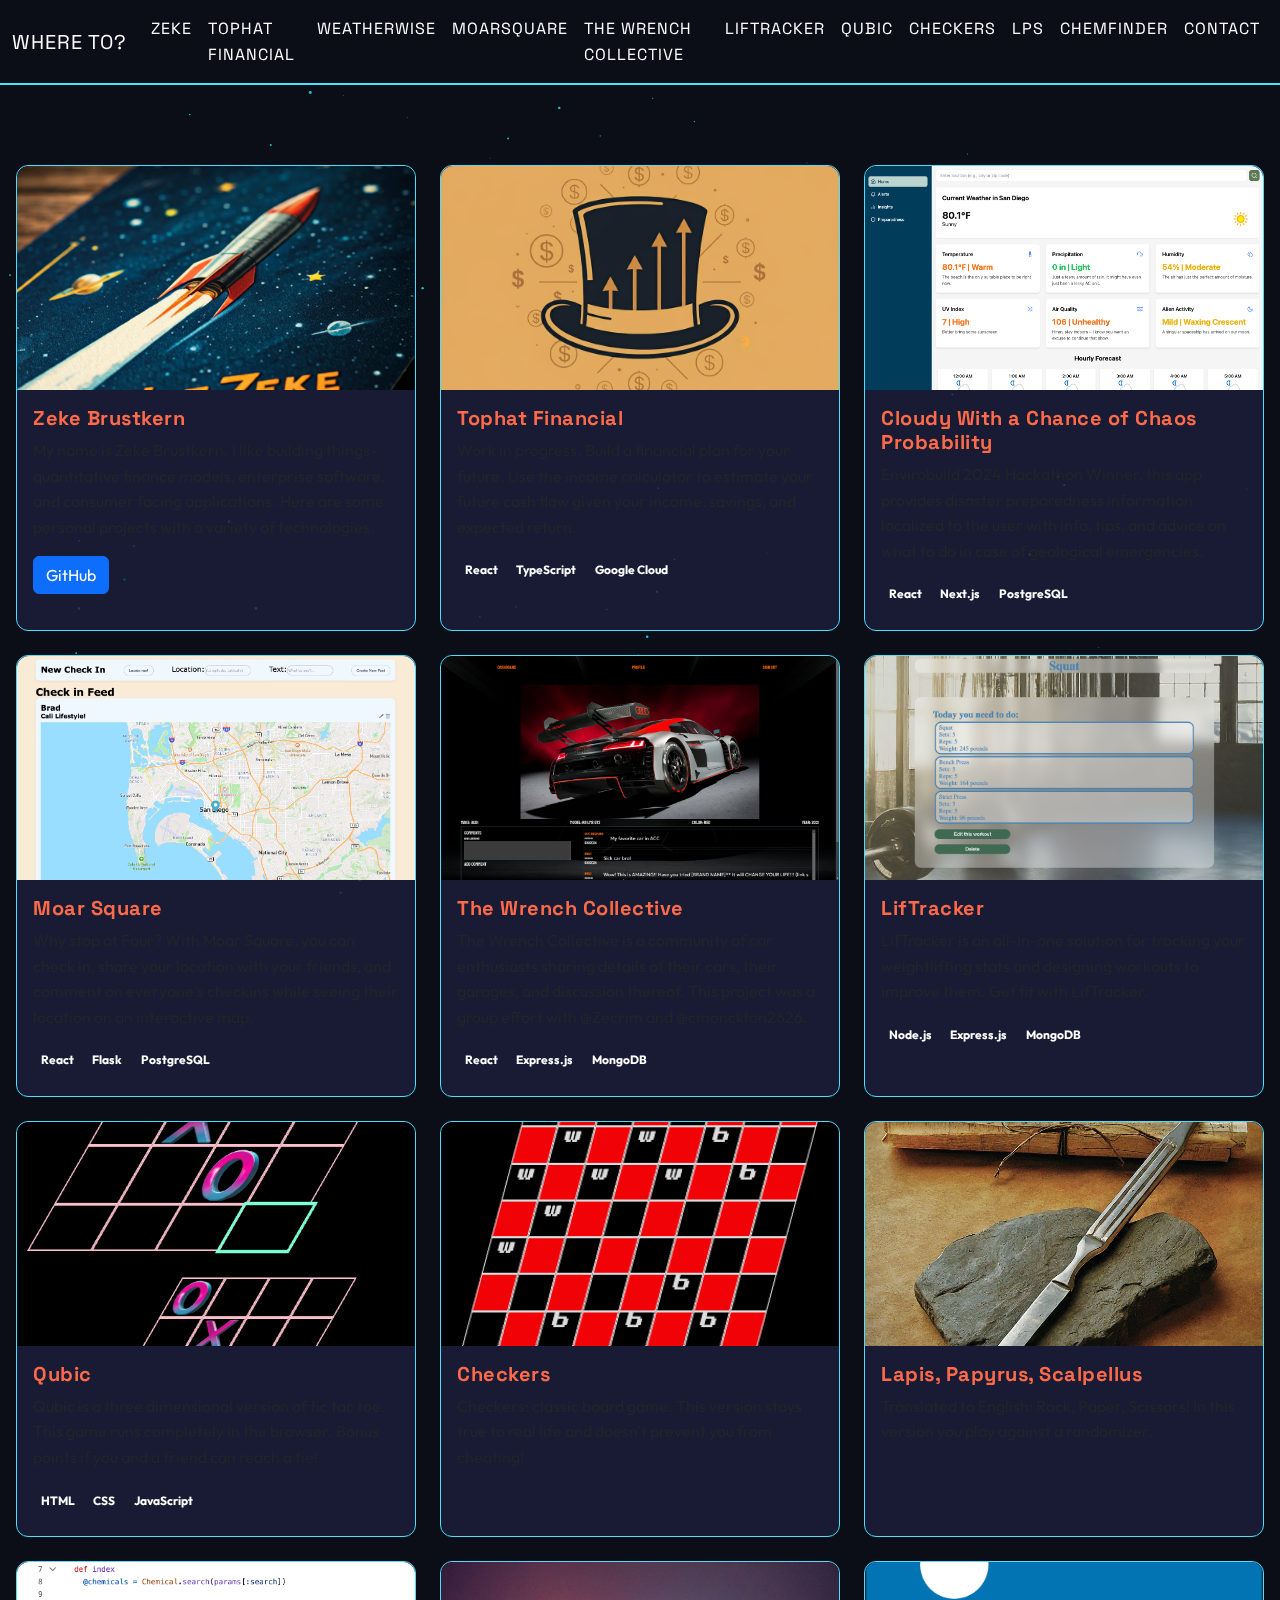
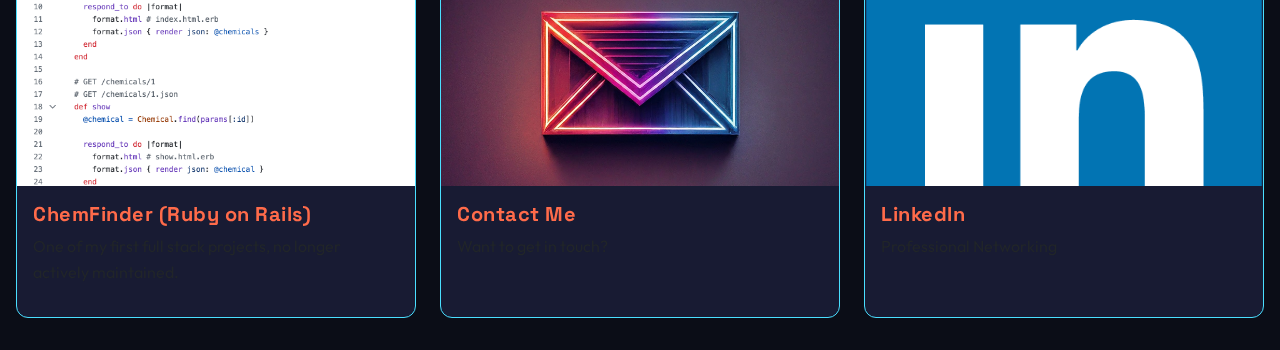
<file: fun.html>
<!DOCTYPE html>
<html lang="en">
<head>
    <meta charset="UTF-8">
    <meta name="viewport" content="width=device-width, initial-scale=1.0">
    <link rel="icon" type="image/x-icon" href="./assets/thumbnail.jpeg">
    <title>Not Zeke's Portfolio</title>
    <link href="https://cdn.jsdelivr.net/npm/bootstrap@5.3.0-alpha1/dist/css/bootstrap.min.css" rel="stylesheet">
    <link rel="stylesheet" href="css/styles.css">
    <meta property="og:title" content="It's Not Zeke" />
    <meta property="og:type" content="website" />
    <meta property="og:url" content="https://notZeke.com" />
    <meta property="og:image" content="assets/thumbnails.jpeg" />
    <meta property="og:description" content="If they asked who, it's not Zeke." />
</head>
<body>
    <canvas id="starfield"></canvas>
    <nav class="navbar navbar-expand-lg navbar-dark">
        <div class="container-fluid">
            <a class="navbar-brand" href="#">Where to?</a>
            <button class="navbar-toggler" type="button" data-bs-toggle="collapse" data-bs-target="#navbarNavAltMarkup">
                <span class="navbar-toggler-icon"></span>
            </button>
            <div class="collapse navbar-collapse" id="navbarNavAltMarkup">
                <div class="navbar-nav">
                    <a class="nav-link active" aria-current="page" href="#zeke">Zeke</a>
                    <a class="nav-link" href="#tophat">Tophat Financial</a>
                    <a class="nav-link" href="#WeatherWise">WeatherWise</a>
                    <a class="nav-link" href="#moar-square">MoarSquare</a>
                    <a class="nav-link" href="#wrench-collective">The Wrench Collective</a>
                    <a class="nav-link" href="#liftracker">Liftracker</a>
                    <a class="nav-link" href="#qubic">Qubic</a>
                    <a class="nav-link" href="#checkers">Checkers</a>
                    <a class="nav-link" href="#LPS">LPS</a>
                    <a class="nav-link" href="#chemfinder">ChemFinder</a>
                    <a class="nav-link" href="#contact">Contact</a>
                </div>
            </div>
        </div>
    </nav>

    <div class="container mt-5">
        <div class="row row-cols-1 row-cols-md-3 g-4">
            <div class="col">
                <div id="zeke" class="card h-100">
                    <img src="assets/postcard.png" class="card-img-top" alt="A dashingly handsome developer">
                    <div class="card-body">
                        <h5 class="card-title">Zeke Brustkern</h5>
                        <p class="card-text">My name is Zeke Brustkern. I like building things- quantitative finance models, enterprise software, and consumer facing applications. Here are some personal projects with a variety of technologies.</p>
                        <a href="https://github.com/zbrustkern" class="btn btn-primary stretched-link">GitHub</a>
                    </div>
                </div>
            </div>

            <div class="col">
                <div id="tophat" class="card h-100">
                    <img src="assets/tophat_financial.jpg" class="card-img-top" alt="Logo for Tophat Financial">
                    <div class="card-body">
                        <h5 class="card-title">Tophat Financial</h5>
                        <p class="card-text">Work in progress. Build a financial plan for your future. Use the income calculator to estimate your future cash flow given your income, savings, and expected return.</p>
                        <div class="mb-2">
                            <span class="badge">React</span>
                            <span class="badge">TypeScript</span>
                            <span class="badge">Google Cloud</span>
                        </div>
                        <a href="https://planner-cac2a.web.app/" class="stretched-link"></a>
                    </div>
                </div>
            </div>

            <div class="col">
                <div id="WeatherWise" class="card h-100">
                    <img src="assets/weatherwise-screenshot.png" class="card-img-top" alt="A screenshot of disaster preparedness app">
                    <div class="card-body">
                        <h5 class="card-title">Cloudy With a Chance of Chaos Probability</h5>
                        <p class="card-text">Envirobuild 2024 Hackathon Winner, this app provides disaster preparedness information localized to the user with info, tips, and advice on what to do in case of geological emergencies.</p>
                        <div class="mb-2">
                            <span class="badge">React</span>
                            <span class="badge">Next.js</span>
                            <span class="badge">PostgreSQL</span>
                        </div>
                        <a href="https://water-wars-psi.vercel.app" class="stretched-link"></a>
                    </div>
                </div>
            </div>

            <div class="col">
                <div id="moar-square" class="card h-100">
                    <img src="assets/moarsquare-screenshot.png" class="card-img-top" alt="A screenshot of a social media checkin app">
                    <div class="card-body">
                        <h5 class="card-title">Moar Square</h5>
                        <p class="card-text">Why stop at Four? With Moar Square, you can check in, share your location with your friends, and comment on everyone's checkins while seeing their location on an interactive map.</p>
                        <div class="mb-2">
                            <span class="badge">React</span>
                            <span class="badge">Flask</span>
                            <span class="badge">PostgreSQL</span>
                        </div>
                        <a href="https://moar-square.netlify.app/" class="stretched-link"></a>
                    </div>
                </div>
            </div>

            <div class="col">
                <div id="wrench-collective" class="card h-100">
                    <img src="assets/wrench-collective-screenshot.png" class="card-img-top" alt="A screenshot of a car tracking app">
                    <div class="card-body">
                        <h5 class="card-title">The Wrench Collective</h5>
                        <p class="card-text">The Wrench Collective is a community of car enthusiasts sharing details of their cars, their garages, and discussion thereof. This project was a group effort with @Zecrim and @cmonckton2626.</p>
                        <div class="mb-2">
                            <span class="badge">React</span>
                            <span class="badge">Express.js</span>
                            <span class="badge">MongoDB</span>
                        </div>
                        <a href="https://the-wrench-collective-b3c568642add.herokuapp.com/" class="stretched-link"></a>
                    </div>
                </div>
            </div>

            <div class="col">
                <div id="liftracker" class="card h-100">
                    <img src="assets/liftracker-screenshot.png" class="card-img-top" alt="A barbell logo for LifTracker">
                    <div class="card-body">
                        <h5 class="card-title">LifTracker</h5>
                        <p class="card-text">LifTracker is an all-in-one solution for tracking your weightlifting stats and designing workouts to improve them. Get fit with LifTracker.</p>
                        <div class="mb-2">
                            <span class="badge">Node.js</span>
                            <span class="badge">Express.js</span>
                            <span class="badge">MongoDB</span>
                        </div>
                        <a href="https://liftracker-68f4ba8f13b2.herokuapp.com/" class="stretched-link"></a>
                    </div>
                </div>
            </div>

            <div class="col">
                <div id="qubic" class="card h-100">
                    <img src="assets/qubic-screenshot.png" class="card-img-top" alt="Synthwave three dimensional tic tac toe">
                    <div class="card-body">
                        <h5 class="card-title">Qubic</h5>
                        <p class="card-text">Qubic is a three dimensional version of tic tac toe. This game runs completely in the browser. Bonus points if you and a friend can reach a tie!</p>
                        <div class="mb-2">
                            <span class="badge">HTML</span>
                            <span class="badge">CSS</span>
                            <span class="badge">JavaScript</span>
                        </div>
                        <a href="https://zbrustkern.github.io/qubic/" class="stretched-link"></a>
                    </div>
                </div>
            </div>

            <div class="col">
                <div id="checkers" class="card h-100">
                    <img src="assets/checkers-screenshot.png" class="card-img-top" alt="Black and red checkers board">
                    <div class="card-body">
                        <h5 class="card-title">Checkers</h5>
                        <p class="card-text">Checkers: classic board game. This version stays true to real life and doesn't prevent you from cheating!</p>
                        <a href="https://zbrustkern.github.io/checkTwo/" class="stretched-link"></a>
                    </div>
                </div>
            </div>

            <div class="col">
                <div id="LPS" class="card h-100">
                    <img src="assets/LPS-screenshot.jpeg" class="card-img-top" alt="A Rock, scroll of papyrus, and a scalpel">
                    <div class="card-body">
                        <h5 class="card-title">Lapis, Papyrus, Scalpellus</h5>
                        <p class="card-text">Translated to English: Rock, Paper, Scissors! In this version you play against a randomizer.</p>
                        <a href="https://zbrustkern.github.io/LPS/" class="stretched-link"></a>
                    </div>
                </div>
            </div>

            <div class="col">
                <div id="chemfinder" class="card h-100">
                    <img src="assets/chemfinder-screenshot.png" class="card-img-top" alt="Some Ruby Code describing controllers">
                    <div class="card-body">
                        <h5 class="card-title">ChemFinder (Ruby on Rails)</h5>
                        <p class="card-text">One of my first full stack projects, no longer actively maintained.</p>
                        <a href="https://github.com/zbrustkern/chemfindertwo" class="stretched-link"></a>
                    </div>
                </div>
            </div>

            <div class="col">
                <div id="contact" class="card h-100">
                    <img src="assets/contact-me.jpeg" class="card-img-top" alt="Contact me image">
                    <div class="card-body">
                        <h5 class="card-title">Contact Me</h5>
                        <p class="card-text">Want to get in touch?</p>
                        <a href="mailto:info@notzeke.com" class="stretched-link"></a>
                    </div>
                </div>
            </div>

            <div class="col">
                <div id="linkedin" class="card h-100">
                    <img src="assets/LinkedIn_logo_initials.png" class="card-img-top" alt="LinkedIn logo">
                    <div class="card-body">
                        <h5 class="card-title">LinkedIn</h5>
                        <p class="card-text">Professional Networking</p>
                        <a href="https://linkedin.com/in/zekebrustkern" class="stretched-link"></a>
                    </div>
                </div>
            </div>
        </div>
    </div>

    <script src="https://cdn.jsdelivr.net/npm/bootstrap@5.3.0-alpha1/dist/js/bootstrap.bundle.min.js"></script>
    <script>
        // Starfield animation
        const canvas = document.getElementById('starfield');
        const ctx = canvas.getContext('2d');
        canvas.width = window.innerWidth;
        canvas.height = window.innerHeight;

        const stars = [];
        for (let i = 0; i < 100; i++) {
            stars.push({
                x: Math.random() * canvas.width,
                y: Math.random() * canvas.height,
                radius: Math.random() * 1.5,
                vx: Math.floor(Math.random() * 50) - 25,
                vy: Math.floor(Math.random() * 50) - 25
            });
        }

        function draw() {
            ctx.clearRect(0, 0, canvas.width, canvas.height);
            ctx.globalCompositeOperation = "lighter";

            for (let i = 0, x = stars.length; i < x; i++) {
                const s = stars[i];

                ctx.fillStyle = "#00ffff";
                ctx.beginPath();
                ctx.arc(s.x, s.y, s.radius, 0, 2 * Math.PI);
                ctx.fill();

                s.x += s.vx / 30;
                s.y += s.vy / 30;

                if (s.x < 0 || s.x > canvas.width) s.vx = -s.vx;
                if (s.y < 0 || s.y > canvas.height) s.vy = -s.vy;
            }
        }

        function animate() {
            draw();
            requestAnimationFrame(animate);
        }

        animate();
    </script>
</body>
</html>
</file>
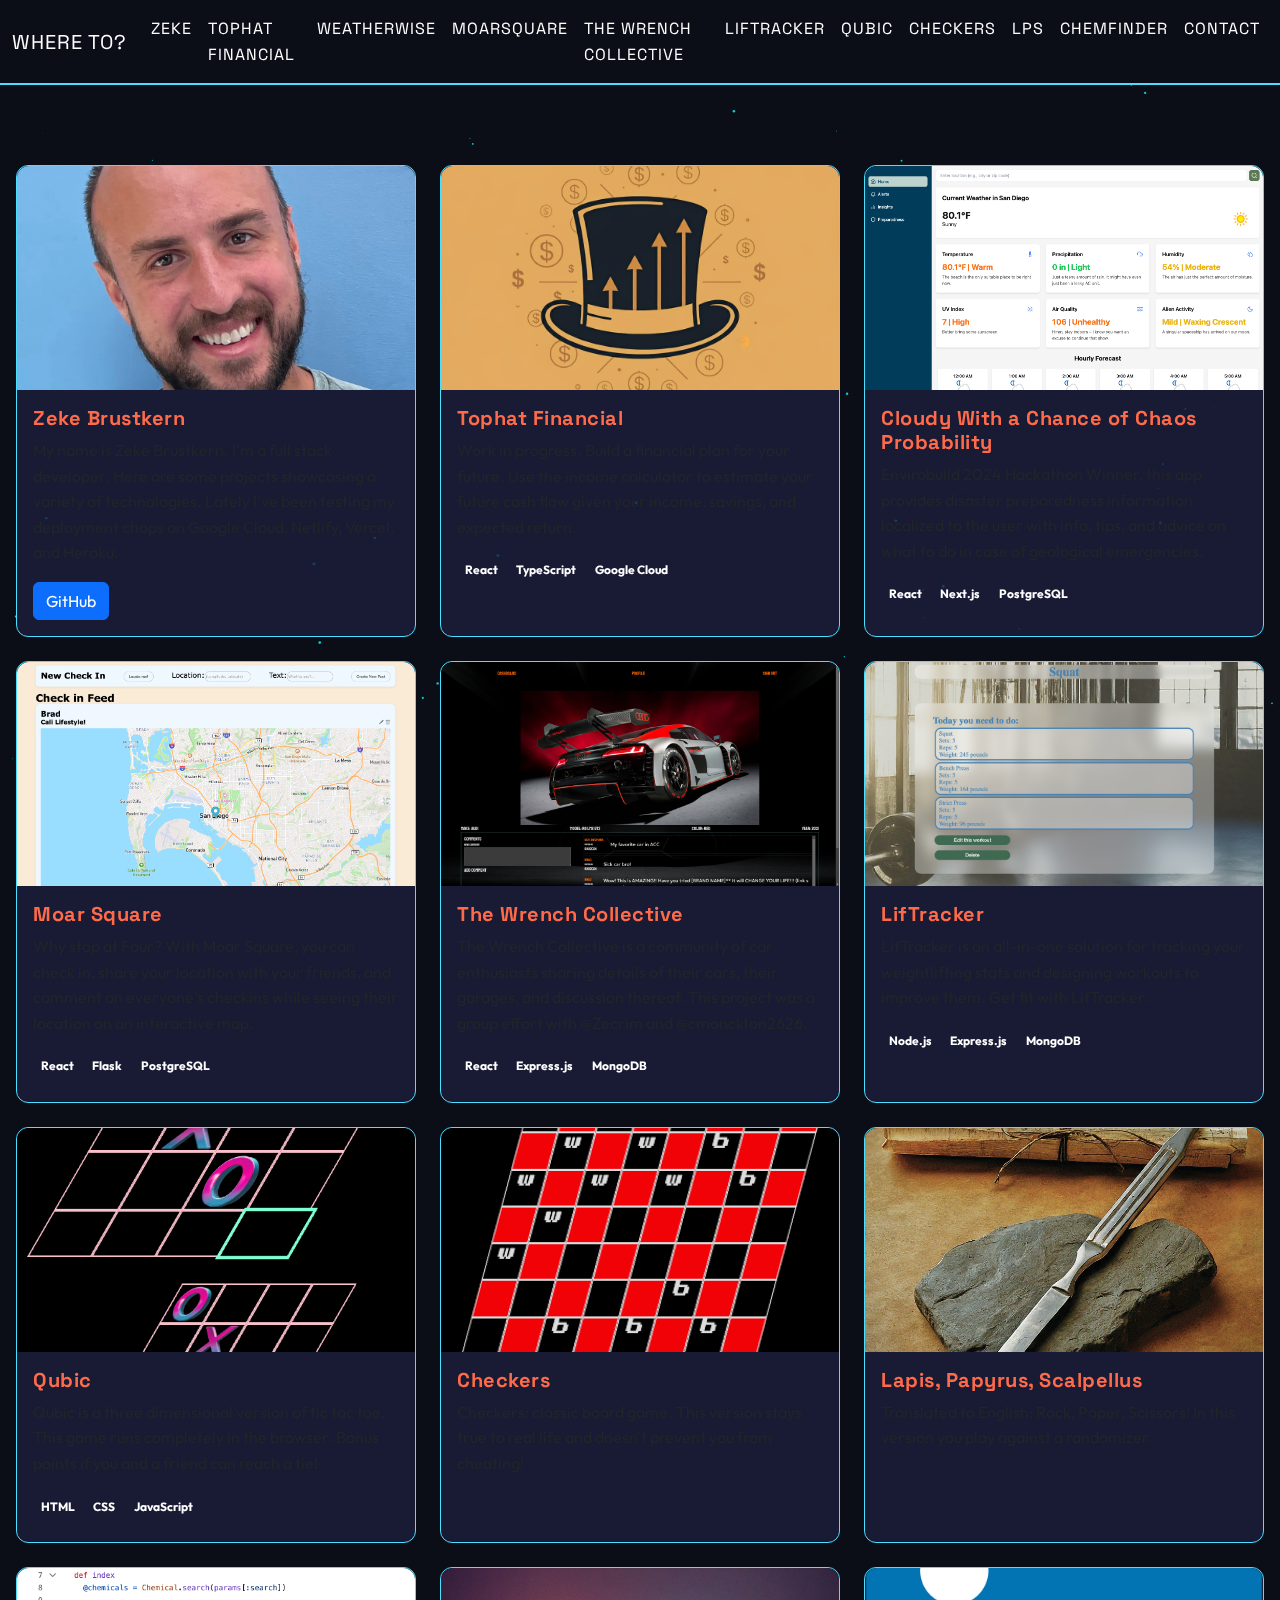
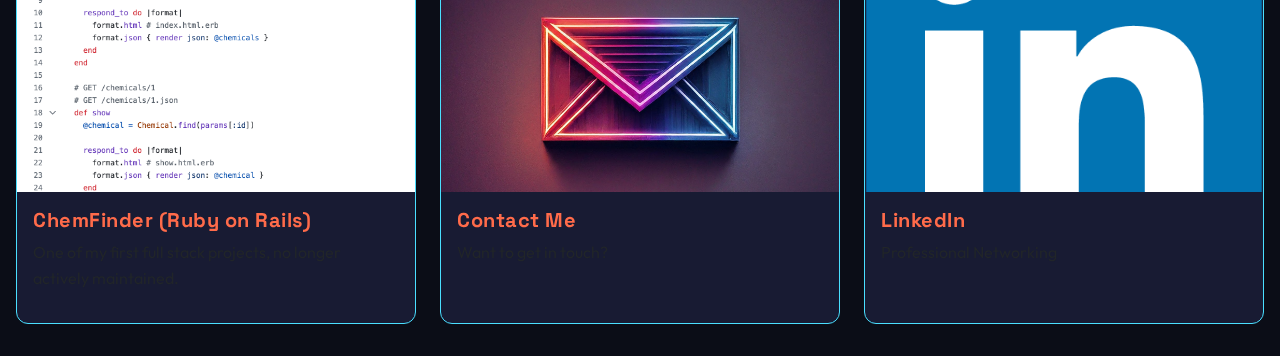
<file: test.html>
<!DOCTYPE html>
<html lang="en">
<head>
    <meta charset="UTF-8">
    <meta name="viewport" content="width=device-width, initial-scale=1.0">
    <link rel="icon" type="image/x-icon" href="./assets/thumbnail.jpeg">
    <title>Not Zeke's Portfolio</title>
    <link href="https://cdn.jsdelivr.net/npm/bootstrap@5.3.0-alpha1/dist/css/bootstrap.min.css" rel="stylesheet">
    <link rel="stylesheet" href="css/styles.css">
    <meta property="og:title" content="It's Not Zeke" />
    <meta property="og:type" content="website" />
    <meta property="og:url" content="https://notZeke.com" />
    <meta property="og:image" content="assets/thumbnails.jpeg" />
    <meta property="og:description" content="If they asked who, it's not Zeke." />
</head>
<body>
    <canvas id="starfield"></canvas>
    <nav class="navbar navbar-expand-lg navbar-dark">
        <div class="container-fluid">
            <a class="navbar-brand" href="#">Where to?</a>
            <button class="navbar-toggler" type="button" data-bs-toggle="collapse" data-bs-target="#navbarNavAltMarkup">
                <span class="navbar-toggler-icon"></span>
            </button>
            <div class="collapse navbar-collapse" id="navbarNavAltMarkup">
                <div class="navbar-nav">
                    <a class="nav-link active" aria-current="page" href="#zeke">Zeke</a>
                    <a class="nav-link" href="#tophat">Tophat Financial</a>
                    <a class="nav-link" href="#WeatherWise">WeatherWise</a>
                    <a class="nav-link" href="#moar-square">MoarSquare</a>
                    <a class="nav-link" href="#wrench-collective">The Wrench Collective</a>
                    <a class="nav-link" href="#liftracker">Liftracker</a>
                    <a class="nav-link" href="#qubic">Qubic</a>
                    <a class="nav-link" href="#checkers">Checkers</a>
                    <a class="nav-link" href="#LPS">LPS</a>
                    <a class="nav-link" href="#chemfinder">ChemFinder</a>
                    <a class="nav-link" href="#contact">Contact</a>
                </div>
            </div>
        </div>
    </nav>

    <div class="container mt-5">
        <div class="row row-cols-1 row-cols-md-3 g-4">
            <div class="col">
                <div id="zeke" class="card h-100">
                    <img src="assets/zeke-headshot.jpg" class="card-img-top" alt="A dashingly handsome developer">
                    <div class="card-body">
                        <h5 class="card-title">Zeke Brustkern</h5>
                        <p class="card-text">My name is Zeke Brustkern. I'm a full stack developer. Here are some projects showcasing a variety of technologies. Lately I've been testing my deployment chops on Google Cloud, Netlify, Vercel, and Heroku.</p>
                        <a href="https://github.com/zbrustkern" class="btn btn-primary stretched-link">GitHub</a>
                    </div>
                </div>
            </div>

            <div class="col">
                <div id="tophat" class="card h-100">
                    <img src="assets/tophat_financial.jpg" class="card-img-top" alt="Logo for Tophat Financial">
                    <div class="card-body">
                        <h5 class="card-title">Tophat Financial</h5>
                        <p class="card-text">Work in progress. Build a financial plan for your future. Use the income calculator to estimate your future cash flow given your income, savings, and expected return.</p>
                        <div class="mb-2">
                            <span class="badge">React</span>
                            <span class="badge">TypeScript</span>
                            <span class="badge">Google Cloud</span>
                        </div>
                        <a href="https://planner-cac2a.web.app/" class="stretched-link"></a>
                    </div>
                </div>
            </div>

            <div class="col">
                <div id="WeatherWise" class="card h-100">
                    <img src="assets/weatherwise-screenshot.png" class="card-img-top" alt="A screenshot of disaster preparedness app">
                    <div class="card-body">
                        <h5 class="card-title">Cloudy With a Chance of Chaos Probability</h5>
                        <p class="card-text">Envirobuild 2024 Hackathon Winner, this app provides disaster preparedness information localized to the user with info, tips, and advice on what to do in case of geological emergencies.</p>
                        <div class="mb-2">
                            <span class="badge">React</span>
                            <span class="badge">Next.js</span>
                            <span class="badge">PostgreSQL</span>
                        </div>
                        <a href="https://water-wars-psi.vercel.app" class="stretched-link"></a>
                    </div>
                </div>
            </div>

            <div class="col">
                <div id="moar-square" class="card h-100">
                    <img src="assets/moarsquare-screenshot.png" class="card-img-top" alt="A screenshot of a social media checkin app">
                    <div class="card-body">
                        <h5 class="card-title">Moar Square</h5>
                        <p class="card-text">Why stop at Four? With Moar Square, you can check in, share your location with your friends, and comment on everyone's checkins while seeing their location on an interactive map.</p>
                        <div class="mb-2">
                            <span class="badge">React</span>
                            <span class="badge">Flask</span>
                            <span class="badge">PostgreSQL</span>
                        </div>
                        <a href="https://moar-square.netlify.app/" class="stretched-link"></a>
                    </div>
                </div>
            </div>

            <div class="col">
                <div id="wrench-collective" class="card h-100">
                    <img src="assets/wrench-collective-screenshot.png" class="card-img-top" alt="A screenshot of a car tracking app">
                    <div class="card-body">
                        <h5 class="card-title">The Wrench Collective</h5>
                        <p class="card-text">The Wrench Collective is a community of car enthusiasts sharing details of their cars, their garages, and discussion thereof. This project was a group effort with @Zecrim and @cmonckton2626.</p>
                        <div class="mb-2">
                            <span class="badge">React</span>
                            <span class="badge">Express.js</span>
                            <span class="badge">MongoDB</span>
                        </div>
                        <a href="https://the-wrench-collective-b3c568642add.herokuapp.com/" class="stretched-link"></a>
                    </div>
                </div>
            </div>

            <div class="col">
                <div id="liftracker" class="card h-100">
                    <img src="assets/liftracker-screenshot.png" class="card-img-top" alt="A barbell logo for LifTracker">
                    <div class="card-body">
                        <h5 class="card-title">LifTracker</h5>
                        <p class="card-text">LifTracker is an all-in-one solution for tracking your weightlifting stats and designing workouts to improve them. Get fit with LifTracker.</p>
                        <div class="mb-2">
                            <span class="badge">Node.js</span>
                            <span class="badge">Express.js</span>
                            <span class="badge">MongoDB</span>
                        </div>
                        <a href="https://liftracker-68f4ba8f13b2.herokuapp.com/" class="stretched-link"></a>
                    </div>
                </div>
            </div>

            <div class="col">
                <div id="qubic" class="card h-100">
                    <img src="assets/qubic-screenshot.png" class="card-img-top" alt="Synthwave three dimensional tic tac toe">
                    <div class="card-body">
                        <h5 class="card-title">Qubic</h5>
                        <p class="card-text">Qubic is a three dimensional version of tic tac toe. This game runs completely in the browser. Bonus points if you and a friend can reach a tie!</p>
                        <div class="mb-2">
                            <span class="badge">HTML</span>
                            <span class="badge">CSS</span>
                            <span class="badge">JavaScript</span>
                        </div>
                        <a href="https://zbrustkern.github.io/qubic/" class="stretched-link"></a>
                    </div>
                </div>
            </div>

            <div class="col">
                <div id="checkers" class="card h-100">
                    <img src="assets/checkers-screenshot.png" class="card-img-top" alt="Black and red checkers board">
                    <div class="card-body">
                        <h5 class="card-title">Checkers</h5>
                        <p class="card-text">Checkers: classic board game. This version stays true to real life and doesn't prevent you from cheating!</p>
                        <a href="https://zbrustkern.github.io/checkTwo/" class="stretched-link"></a>
                    </div>
                </div>
            </div>

            <div class="col">
                <div id="LPS" class="card h-100">
                    <img src="assets/LPS-screenshot.jpeg" class="card-img-top" alt="A Rock, scroll of papyrus, and a scalpel">
                    <div class="card-body">
                        <h5 class="card-title">Lapis, Papyrus, Scalpellus</h5>
                        <p class="card-text">Translated to English: Rock, Paper, Scissors! In this version you play against a randomizer.</p>
                        <a href="https://zbrustkern.github.io/LPS/" class="stretched-link"></a>
                    </div>
                </div>
            </div>

            <div class="col">
                <div id="chemfinder" class="card h-100">
                    <img src="assets/chemfinder-screenshot.png" class="card-img-top" alt="Some Ruby Code describing controllers">
                    <div class="card-body">
                        <h5 class="card-title">ChemFinder (Ruby on Rails)</h5>
                        <p class="card-text">One of my first full stack projects, no longer actively maintained.</p>
                        <a href="https://github.com/zbrustkern/chemfindertwo" class="stretched-link"></a>
                    </div>
                </div>
            </div>

            <div class="col">
                <div id="contact" class="card h-100">
                    <img src="assets/contact-me.jpeg" class="card-img-top" alt="Contact me image">
                    <div class="card-body">
                        <h5 class="card-title">Contact Me</h5>
                        <p class="card-text">Want to get in touch?</p>
                        <a href="mailto:info@notzeke.com" class="stretched-link"></a>
                    </div>
                </div>
            </div>

            <div class="col">
                <div id="linkedin" class="card h-100">
                    <img src="assets/LinkedIn_logo_initials.png" class="card-img-top" alt="LinkedIn logo">
                    <div class="card-body">
                        <h5 class="card-title">LinkedIn</h5>
                        <p class="card-text">Professional Networking</p>
                        <a href="https://linkedin.com/in/zekebrustkern" class="stretched-link"></a>
                    </div>
                </div>
            </div>
        </div>
    </div>

    <script src="https://cdn.jsdelivr.net/npm/bootstrap@5.3.0-alpha1/dist/js/bootstrap.bundle.min.js"></script>
    <script>
        // Starfield animation
        const canvas = document.getElementById('starfield');
        const ctx = canvas.getContext('2d');
        canvas.width = window.innerWidth;
        canvas.height = window.innerHeight;

        const stars = [];
        for (let i = 0; i < 100; i++) {
            stars.push({
                x: Math.random() * canvas.width,
                y: Math.random() * canvas.height,
                radius: Math.random() * 1.5,
                vx: Math.floor(Math.random() * 50) - 25,
                vy: Math.floor(Math.random() * 50) - 25
            });
        }

        function draw() {
            ctx.clearRect(0, 0, canvas.width, canvas.height);
            ctx.globalCompositeOperation = "lighter";

            for (let i = 0, x = stars.length; i < x; i++) {
                const s = stars[i];

                ctx.fillStyle = "#00ffff";
                ctx.beginPath();
                ctx.arc(s.x, s.y, s.radius, 0, 2 * Math.PI);
                ctx.fill();

                s.x += s.vx / 30;
                s.y += s.vy / 30;

                if (s.x < 0 || s.x > canvas.width) s.vx = -s.vx;
                if (s.y < 0 || s.y > canvas.height) s.vy = -s.vy;
            }
        }

        function animate() {
            draw();
            requestAnimationFrame(animate);
        }

        animate();
    </script>
</body>
</html>
</file>
<file: css/styles.css>
/* Import Space Grotesk for modern retro feel and Outfit for readability */
@import url('https://fonts.googleapis.com/css2?family=Space+Grotesk:wght@400;700&family=Outfit:wght@400;600&display=swap');

:root {
  /* Color palette - ensuring good contrast ratios */
  --space-black: #0B0D17;
  --space-blue: #1B1F3B;
  --neon-orange: #FF6B4A;
  --neon-blue: #4ADFFF;
  --text-white: #FFFFFF;
  --card-bg: rgba(27, 31, 59, 0.8);
}

body {
  background-color: var(--space-black);
  color: var(--text-white);
  font-family: 'Outfit', sans-serif;
  line-height: 1.6;
}

/* Modern navbar with retro accent */
.navbar {
  background-color: rgba(11, 13, 23, 0.9);
  backdrop-filter: blur(10px);
  border-bottom: 2px solid var(--neon-blue);
}

.navbar-brand, .nav-link {
  font-family: 'Space Grotesk', sans-serif;
  color: var(--text-white) !important;
  text-transform: uppercase;
  letter-spacing: 1px;
}

.nav-link:hover {
  color: var(--neon-orange) !important;
  text-shadow: 0 0 8px rgba(255, 107, 74, 0.6);
}

/* Card styling */
.card {
  background-color: var(--card-bg);
  border: 1px solid var(--neon-blue);
  border-radius: 12px;
  transition: all 0.3s cubic-bezier(0.4, 0, 0.2, 1);
}

.card:hover {
  transform: translateY(-8px);
  box-shadow: 0 8px 24px rgba(74, 223, 255, 0.2);
  border-color: var(--neon-orange);
}

.card-title {
  font-family: 'Space Grotesk', sans-serif;
  font-weight: 700;
  color: var(--neon-orange);
  letter-spacing: 0.5px;
}

.card-img-top {
  border-radius: 12px 12px 0 0;
  object-fit: cover;
  aspect-ratio: 16/9;
}

/* Badge styling */
.badges img {
  margin-right: 8px;
  margin-bottom: 8px;
  transition: transform 0.2s ease;
}

.badges img:hover {
  transform: scale(1.05);
}

/* Responsive container adjustments */
.container {
  padding: 2rem 1rem;
  max-width: 1400px;
}

@media (max-width: 768px) {
  .container {
    padding: 1rem;
  }
  
  .card {
    margin-bottom: 1.5rem;
  }
}

/* Enhanced starfield */
#starfield {
  position: fixed;
  top: 0;
  left: 0;
  width: 100%;
  height: 100%;
  z-index: -1;
  opacity: 0.8;
}

/* Accessibility focus indicators */
a:focus, button:focus {
  outline: 2px solid var(--neon-orange);
  outline-offset: 2px;
}

/* Smooth scrolling for anchor links */
html {
  scroll-behavior: smooth;
}

/* Project links */
.stretched-link::after {
  border-radius: 12px;
}
</file>
